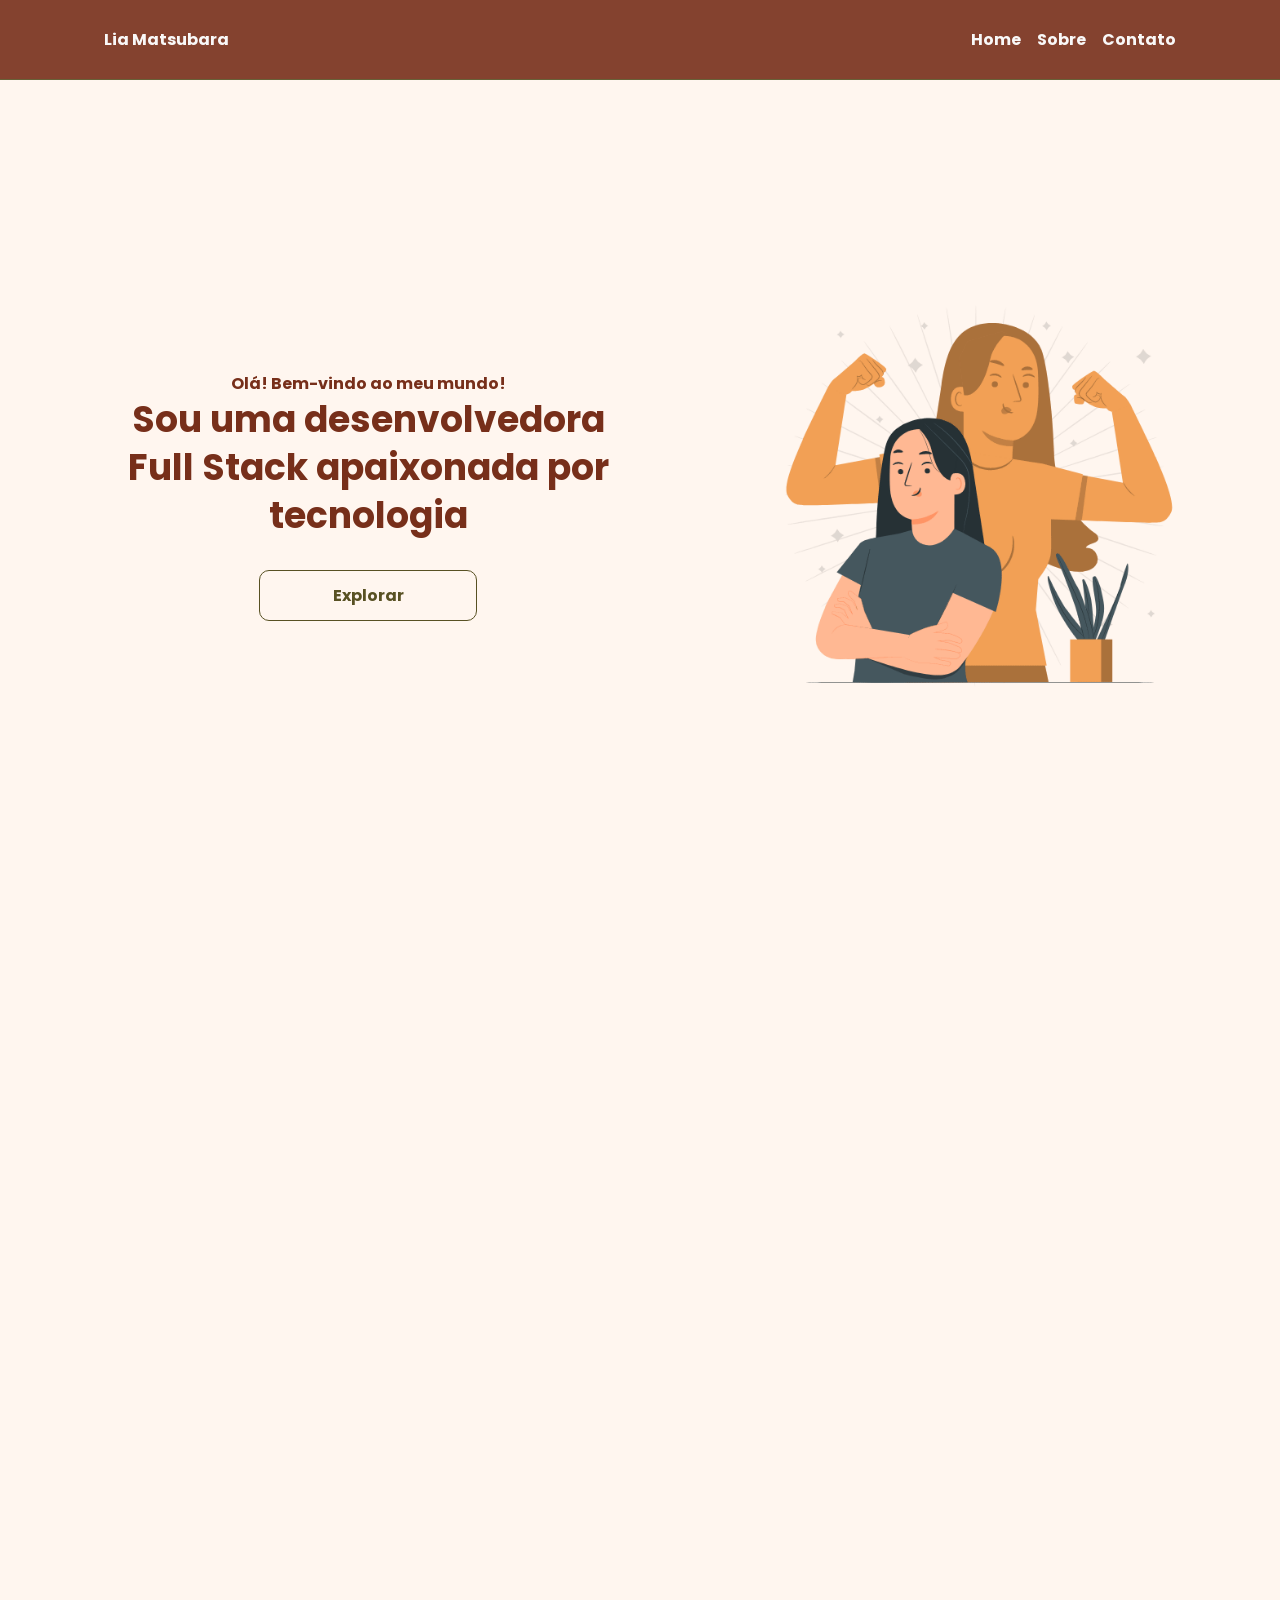
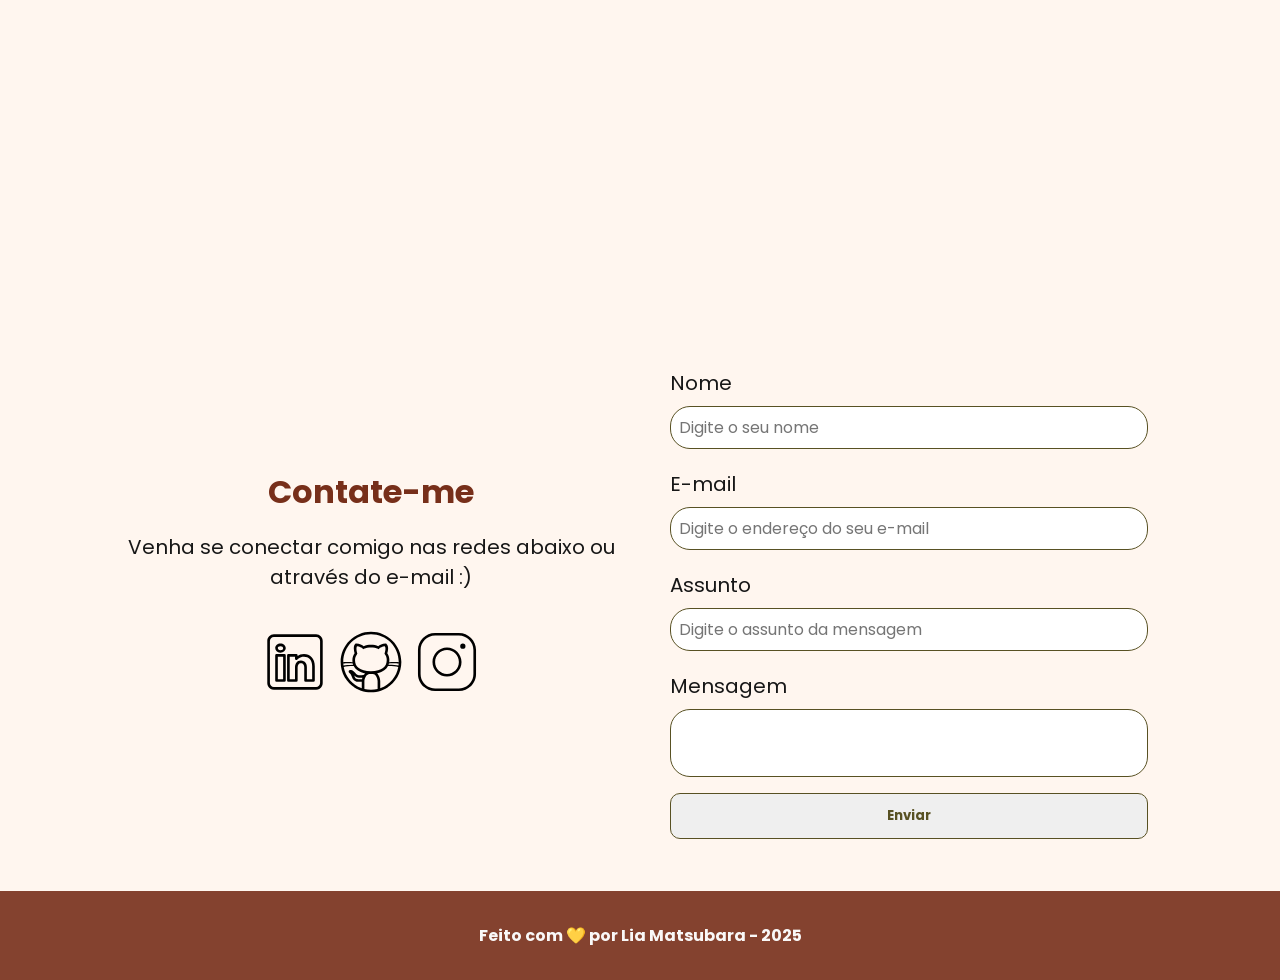
<file: index.html>
<!DOCTYPE html>
<html lang="pt-br">
<head>

    <link rel="preconnect" href="https://fonts.googleapis.com">
    <link rel="preconnect" href="https://fonts.gstatic.com" crossorigin>
    <link href="https://fonts.googleapis.com/css2?family=Poppins:ital,wght@0,100;0,200;0,300;0,400;0,500;0,600;0,700;0,800;0,900;1,100;1,200;1,300;1,400;1,500;1,600;1,700;1,800;1,900&display=swap" rel="stylesheet">

    <meta charset="UTF-8">
    <meta name="viewport" content="width=device-width, initial-scale=1.0">
    <meta name="description" content="Projeto Portfólio">
    <meta name="author" content="Lia Matsubara">
    <meta name="keywords" content="HTML, CSS, JavaScript">
    <link rel="icon" href="./assets/img/amarelo.png"/>

    <!-- Link para a folha de estilo css -->
    <link rel="stylesheet" href="./assets/css/styles.css">

    <title>Lia's Portfolio</title>
</head>
<body>

    <!-- Cabeçalho da Página -->
    <header class="flex menu_container">

        <div id="header_content" class="menu_content">

            <!-- Titulo do Menu -->
            <div id="titulo">
                <a href="#">Lia Matsubara</a>
            </div>

            <!-- Menu -->
            <div id="menu" class="flex">

                <nav>
                    <!-- Marcadores não ordenados -->
                     <ul class="flex menu_list">
                        <li><a href="#">Home</a></li>
                        <li><a href="#about">Sobre</a></li>
                        <li><a href="#contact">Contato</a></li>
                     </ul>
                </nav>

            </div>
        </div>

    </header>

    <!-- Seção Principal da Página -->
    <main>

        <!-- Seção Home -->
        <section id="home" class="flex home_container">
            <article id="home_texto" class="flex home_content">

                <h4>Olá! Bem-vindo ao meu mundo!</h4>
                <h1>Sou uma desenvolvedora Full Stack apaixonada por tecnologia</h1>
                <!-- <p>Lorem ipsum dolor sit amet consectetur adipisicing elit. Deserunt, iure. Doloribus quasi possimus qui, ipsam quisquam impedit illo totam in, a eius, necessitatibus quae corrupti velit sapiente eveniet magnam ipsum.</p> -->
                <a href="https://github.com/liamatsubara" target="_blank" class="botao">
                    Explorar
                </a>
            </article>

            <article id="home_imagem" class="home_content">
                <img src="./assets/img/Self confidence.gif" alt="Capacete de Astronauta Animado">
            </article>
        </section>

        <!-- Seção sobre -->
        <section id="about" class="flex sobre_container">
            
        </section>

        <!-- Seção de contato -->
        <section id="contact" class="contato_container">

            <article id="redes_sociais" class="flex contato_content">

                <h4>Contate-me</h4>
                <p>Venha se conectar comigo nas redes abaixo ou através do e-mail :)</p>

                <div id="icones_redes_sociais" class="social_container">
                    <a href="https://www.linkedin.com/in/liamatsubara/" target="_blank">
                        <img src="./assets/img/linkedin.svg" alt="Logo do Linkedin" class="social_icon">
                    </a>
                    <a href="https://github.com/liamatsubara" target="_blank">
                        <img src="./assets/img/github.svg" alt="Logo do Github" class="social_icon">
                    </a>
                    <a href="" target="_blank">
                        <img src="./assets/img/instagram.svg" alt="Logo do Instagram" class="social_icon">
                    </a>
                </div>
            </article>

            <!-- Formulário de Contato -->
            <form action="https://formsubmit.co/d12e44e5a51312de392ce9ebf77b62cb" method="POST" id="formulario">

                <input type="hidden" name="_next" value="http://127.0.0.1:5500/sucess.html">
                <input type="hidden" name="_captcha" value="false">

                <label for="nome">Nome</label>
                <input id="nome" type="text" name="nome" placeholder="Digite o seu nome">
                <span id="txtNome"></span>

                <label for="email">E-mail</label>
                <input id="email" type="text" name="email" placeholder="Digite o endereço do seu e-mail">
                <span id="txtEmail"></span>

                <label for="assunto">Assunto</label>
                <input id="assunto" type="text" name="assunto" placeholder="Digite o assunto da mensagem">
                <span id="txtAssunto"></span>

                <label for="mensagem">Mensagem</label>
                <textarea name="mensagem" id="mensagem" placeholder="Digite a sua mensagem">
                </textarea>

                <button type="submit" class="botao">Enviar</button>
            </form>

        </section>
    </main>

    <!-- Rodapé da Página -->
    <footer>
        Feito com 💛 por Lia Matsubara - 2025
    </footer>

    <!-- Script JavaScript -->
    <script src="./assets/js/script.js"></script>

</body>
</html>
</file>
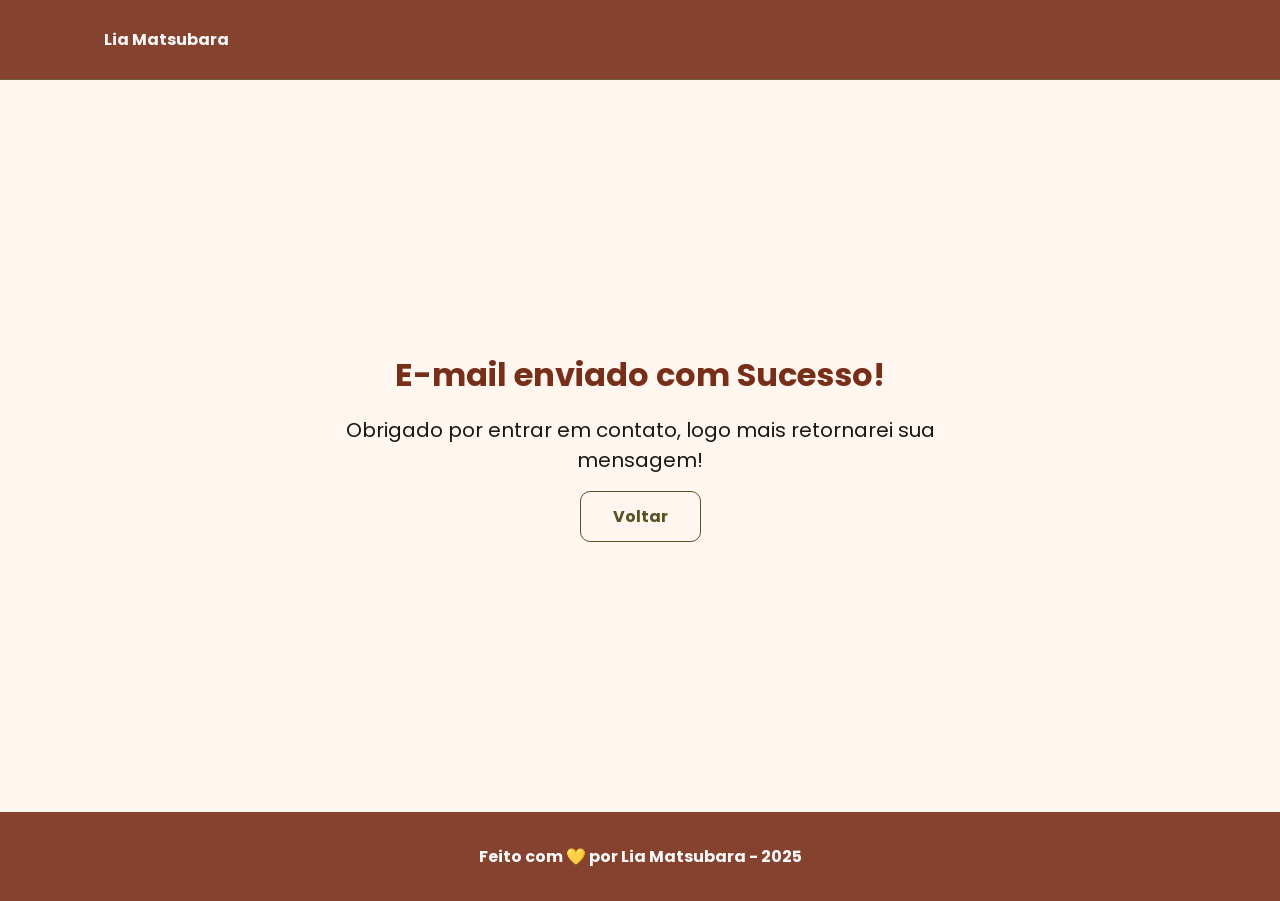
<file: sucess.html>
<!DOCTYPE html>
<html lang="pt-br">

<head>

    <!-- Fontes do Google -->
    <link rel="preconnect" href="https://fonts.googleapis.com">
    <link rel="preconnect" href="https://fonts.gstatic.com" crossorigin>

    <!-- Fonte do Google - Poppins -->
    <link href="https://fonts.googleapis.com/css2?family=Poppins&display=swap" rel="stylesheet">

    <meta charset="UTF-8">
    <meta name="viewport" content="width=device-width, initial-scale=1.0">
    <meta name="description" content="Projeto Portfólio">
    <meta name="author" content="Lia Matsubara">
    <meta name="keywords" content="HTML, CSS, JavaScript">
    <link rel="icon" href="./assets/img/amarelo.png" />

    <!-- Link para a Folha de Estilo da Página - CSS -->
    <link rel="stylesheet" href="./assets/css/styles.css">

    <title>Lia's Portfolio</title>
</head>

<body>
    <!-- Cabeçalho da Página (header) -->
    <header class="flex menu_container">

        <!-- Div Conteudo do Cabeçalho -->
        <div id="header_content" class="menu_content">

             <!-- Conteúdo do Cabeçalho -->
             <div id="menu_content_sucess">

                <!-- Hyperlink -->
                <a href="index.html">Lia Matsubara</a>

            </div>

        </div>
    </header>

    <!-- Seção Principal da Página (main) -->
    <main>

        <!-- Seção Home -->
        <section id="home" class="flex home_container_sucess">

            <!-- Texto da Seção Home -->
            <article id="home_sucess" class="flex">

                <h1>E-mail enviado com Sucesso!</h1>
                <h4>Obrigado por entrar em contato, logo mais retornarei sua mensagem!</h4>

                <a class="botao" href="index.html">Voltar</a>

            </article>

        </section>

    </main>

    <!-- Rodapé da Página (footer) -->
    <footer>
        Feito com 💛 por Lia Matsubara - 2025
    </footer>

</body>

</html>
</file>
<file: assets/css/styles.css>
*{
    margin: 0;
    padding: 0;
    box-sizing: border-box; /*ocupar toda a área do navegador*/
    text-decoration: none;
    outline: none;
    font-weight: 400;
    font-family: 'Poppins', sans-serif;
}

:root{
    --purple-200: #9a7bd1;
    --purple-500: #6b36c8;
    --purple-800: #441f88;
 
    --gray-200: #fff6ef;
    --gray-400: #505861;
 
    --black-800: #171717;
 
    --white: #F9F9F9; 

    /* Minha Paleta */
    --green: #585123;
    --light-yellow: #EEC170;
    --yellow: #F2A65A;
    --orange: #F58549;
    --brown: #772F1A;

}

html{
    width: 100%;
    height: 100vh;
    scroll-behavior: smooth;
}

body{
    background-color: var(--gray-200);
    color: var(--black-800);
    -webkit-font-smoothing: antialiased;
    -moz-osx-font-smoothing: grayscale;
}

button,
a{
    cursor: pointer;
    color: var(--green);
}

.botao{
    text-align: center;
    padding: 12px 32px;
    background-color: none;
    border: 1px solid var(--green);
    border-radius: 10px;
    font-weight: 700;
}

.botao:hover{
    background-color: var(--green);
    color: var(--white);
}

.flex{
    display: flex;
    justify-content: center;
    align-items: center;
}

/* Estilização - Seção Header */

.menu_container{
    height: 80px;
    position: sticky;
    top: 0;
    width: 100%;
    background-color: var(--brown);
    border-bottom: 1px solid var(--green);
    filter: opacity(0.9);
}

.menu_container a{
    color: var(--white);
    font-weight: 700;
}

.menu_container a:hover{
    color: var(--light-yellow);
}

.menu_content{
    max-width: 1120px;
    padding: 0 24px;
    width: 100%;
    display: flex;
    justify-content: space-between;
}

.menu_list{
    list-style: none;
    text-align: center;
}

.menu_list li{
    margin-left: 1rem;
}

/* Estilização - Seção Home */

.home_container{
    max-width: 1120px;
    margin: 16px auto;
    padding: 0 1rem;
    height: calc(100vh - 100px);
}

.home_container p, h1, h4{
    text-align: center;
    font-size: 1rem;
}

.home_container h1{
    font-size: 2.25rem;
    line-height: 3rem;
    font-weight: 700;
}

.home_container h4{
    font-weight: 700;
}

.home_container p{
    margin: 1rem 0;
}

.home_container .botao{
    width: 40%;
}

.home_content{
    width: 50vw;
    flex-direction: column;
}

.home_content h4, h1{
    color: var(--brown);
}

.home_content a{
    margin-top: 30px;
}

.home_content img{
    display: flex;
    width: 75%;
    mix-blend-mode: multiply;
    margin-left: auto;
}

/* Estilização da Seção Sobre */

.sobre_container {
    max-width: 1120px;
    margin: -1.25rem auto;
    padding: 0 1rem;
    height: 100vh;
}

.sobre_container img {
    width: 30%;
    margin: 1rem;
    border: 5px solid var(--green);
    border-radius: 50%;
}

.sobre_container h1{
    font-size: 2rem;
    line-height: 3rem;
    font-weight: 700;
}

.sobre_container h2 {
    font-size: 2rem;
    font-weight: bold;
    line-height: 3rem;
    text-align: center;
}

.sobre_container p {
    margin: 1.5rem 0;
    text-align: center;
}

.sobre_github {
    justify-content: space-evenly;
}

#sobre_texto {
    margin-left: 2rem;
}

/* Estilização da Seção Home - Página Sucess */

.home_container_sucess {
    height: calc(100vh - 12.5rem);
    max-width: 1120px;
    margin: 1rem auto;
    padding: 0 1rem;
}

#home_sucess {
    width: 50vw;
    flex-direction: column;
}

#home_sucess h1 {
    font-size: 2rem;
    font-weight: 700;
}

#home_sucess h4 {
    font-size: 1.25rem;
    padding: 1rem;
}

/* Estilização da Seção Contact */

.contato_container{
    display: grid;
    grid-template-columns: 1fr 1fr;
    justify-content: center;
    align-items: center;
    gap: 1.25rem;
    max-width: 1120px;
    margin: 4rem auto 2rem;
    padding: 0 2rem;
}

.contato_container h4{
    margin: 1rem 0;
    font-size: 2rem;
    font-weight: 700;
    color: var(--brown);

}

.contato_content{
    flex-direction: column;
    margin: 4rem 0 0 0;
    font-size: 1.25rem;
}

.contato_content p{
    display: block;
    text-align: justify;
    text-align: center;
}

/* Estilização da Seção Redes Socias */

.social_container{
    display: flex;
    justify-content: space-evenly;
    margin: 2rem 0 0 0;
}

.social_icon{
    width: 4.75rem;
    height: 4.75rem;
    padding: 5px;
}

.social_icon:hover{
    /* filter: brightness(0) saturate(100%) invert(27%) sepia(17%) saturate(1493%) hue-rotate(15deg) brightness(98%) contrast(84%); */
    filter: brightness(0) saturate(100%) invert(17%) sepia(23%) saturate(6240%) hue-rotate(356deg) brightness(84%) contrast(83%);
}

/* Estilização da Seção Form */

form{
    display: flex;
    flex-direction: column;
    margin: 7rem 0 0 0;
    padding: 1.25rem;
    border: none;
}

form label{
    font-size: 1.25rem;
    text-align: left;
}

form input,
textarea{
    width: 100%;
    margin: 0.5rem 0 1rem;
    padding: 0.5rem;
    border-radius: 20px;
    border: 1px solid var(--green);
    font-size: 1rem;
}

textarea{
    resize: none;
}

form span{
    margin-bottom: 0.25rem;
    margin-left: 0.75rem;
    font-size: 0.75rem;
    line-height: 1.25rem;
    color: red;
}

/* Estilização da Seção Footer */

footer {
    margin: 0;
    padding: 2rem;
    font-weight: bold;
    text-align: center;
    color: var(--white);
    background-color: var(--brown);
    filter: opacity(0.9);
}

/* Modo Responsivo */

/* Smartphone - Telas até 490px */

@media screen and (max-width: 490px){
    body{
        display: flex;
        flex-direction: column;
        min-height: 100vh;
    }

    main{
        display: flex;
        flex: 1;
        flex-direction: column;
    }

    footer{
        margin-top: auto;
    }

    /* Ajustes no Menu */

    .menu_container{
        height: auto;
        padding: 1rem 0;
    }

    .menu_content{
        justify-content: center;
        max-width: 100%;
    }

    #titulo a{
        font-size: 1.75rem;
    }

    .menu_list{
        display: none;
    }

    /* Ajustes na Seção Home */

    .home_container{
        flex-direction: column-reverse;
        width: 100%;
        height: auto;
        margin-top: 2rem;
    }

    .home_content{
        width: 100%;
    }

    .home_content h1{
        font-size: 1.75rem;
        line-height: 2.25rem;
    }

    .home_content .botao{
        width: 80%;
    }

    .home_content img{
        width: 80%;
    }

    #home_texto{
        margin-top: 0.5rem;
    }

    #home_imagem{
        margin-bottom: 0;
    }

    /* Ajustes na Seção About */

    .sobre_container{
        flex-direction: column;
        width: 100%;
        height: auto;
        margin-top: 3rem;
    }

    .sobre_container img{
        width: 70%;
    }

    .sobre_container h1{
        font-size: 1.75rem;
        line-height: 2.25rem;
    }

    .sobre_github{
        flex-direction: column;
        gap: 0.5rem;
    }

    .sobre_github p{
        display: none;
    }

    .sobre_github .botao{
        width: 80%;
    }

    /* Ajustes Contato */

    .contato_container{
        grid-template-columns: 1fr;
        width: 100%;
        height: auto;
        margin-top: 2rem;
        padding: 0 1rem;
    }

    .contato_content{
        width: 100%;
    }

    .contato_content h4{
        font-size: 1.75rem;
        line-height: 2.25rem;
    }

    .contato_content p{
        margin: 1rem;
    }

    /* Ajustes da Seção Social Container */

    .social_container{
        justify-content: center;
        width: 100%;
    }

    .social_icon{
        width: 4rem;
        height: 4rem;
    }

    /* Ajustes da Seção Form */

    form{
        margin: 1rem 0 0 0;
        padding: 1rem;
    }
}
</file>
